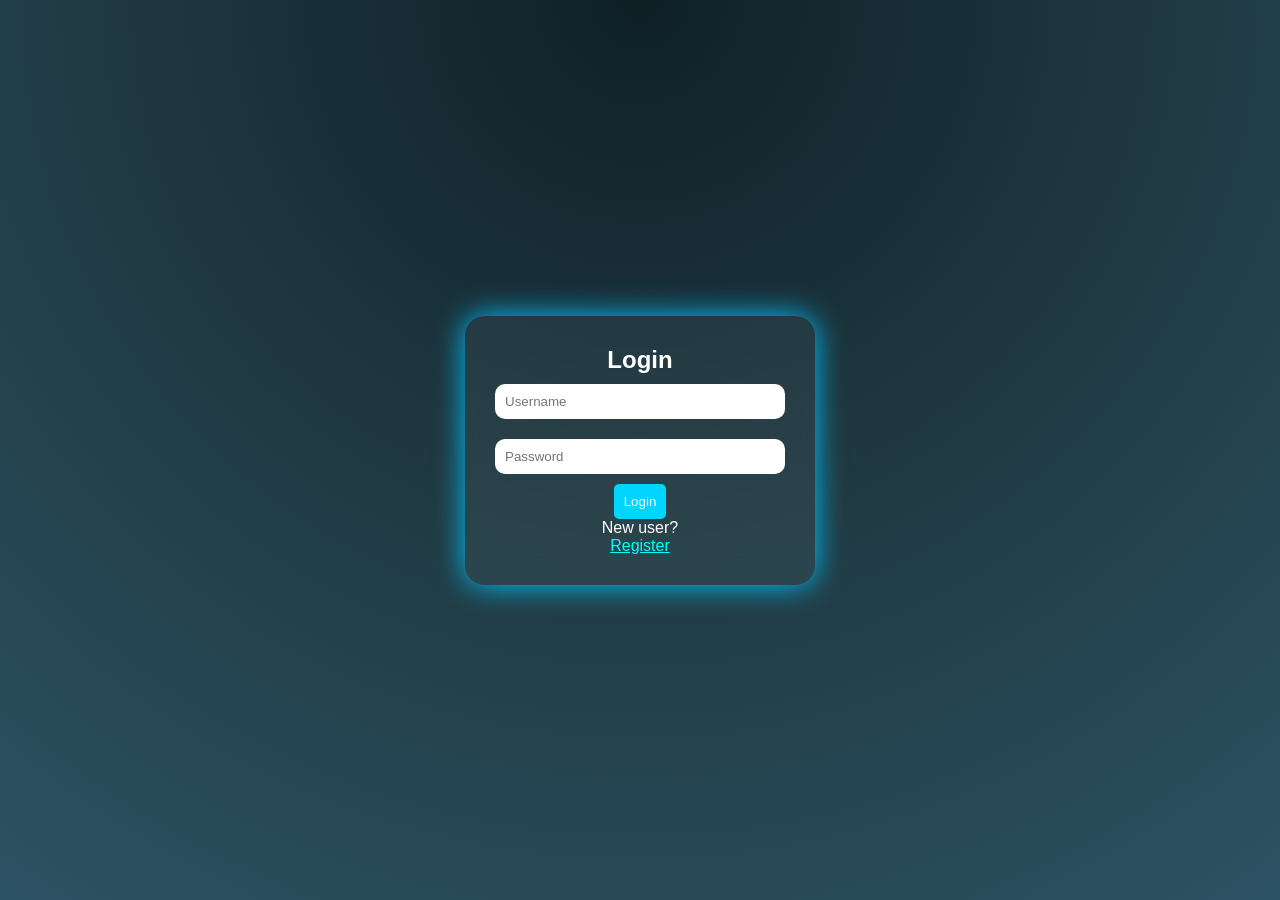
<file: index.html>
<!DOCTYPE html>
<html>
<head>
<title>Login</title>
<meta name="viewport" content="width=device-width, initial-scale=1.0">
  <link rel="icon" type="image/png" href="[data-uri]">
<link rel="stylesheet" href="style.css">
<script defer src="script.js"></script>
</head>

<body class="center">

<div class="box">
<h2>Login</h2>

<form onsubmit="return loginUser()"> 
<input type="text" id="username" placeholder="Username" required>
<input type="password" id="password" placeholder="Password" required>
<button type="submit">Login</button>
</form>

<p>New user?</p>
<a href="register.html" style="color: aqua;">Register</a>

</div>

</body>
</html>
</file>
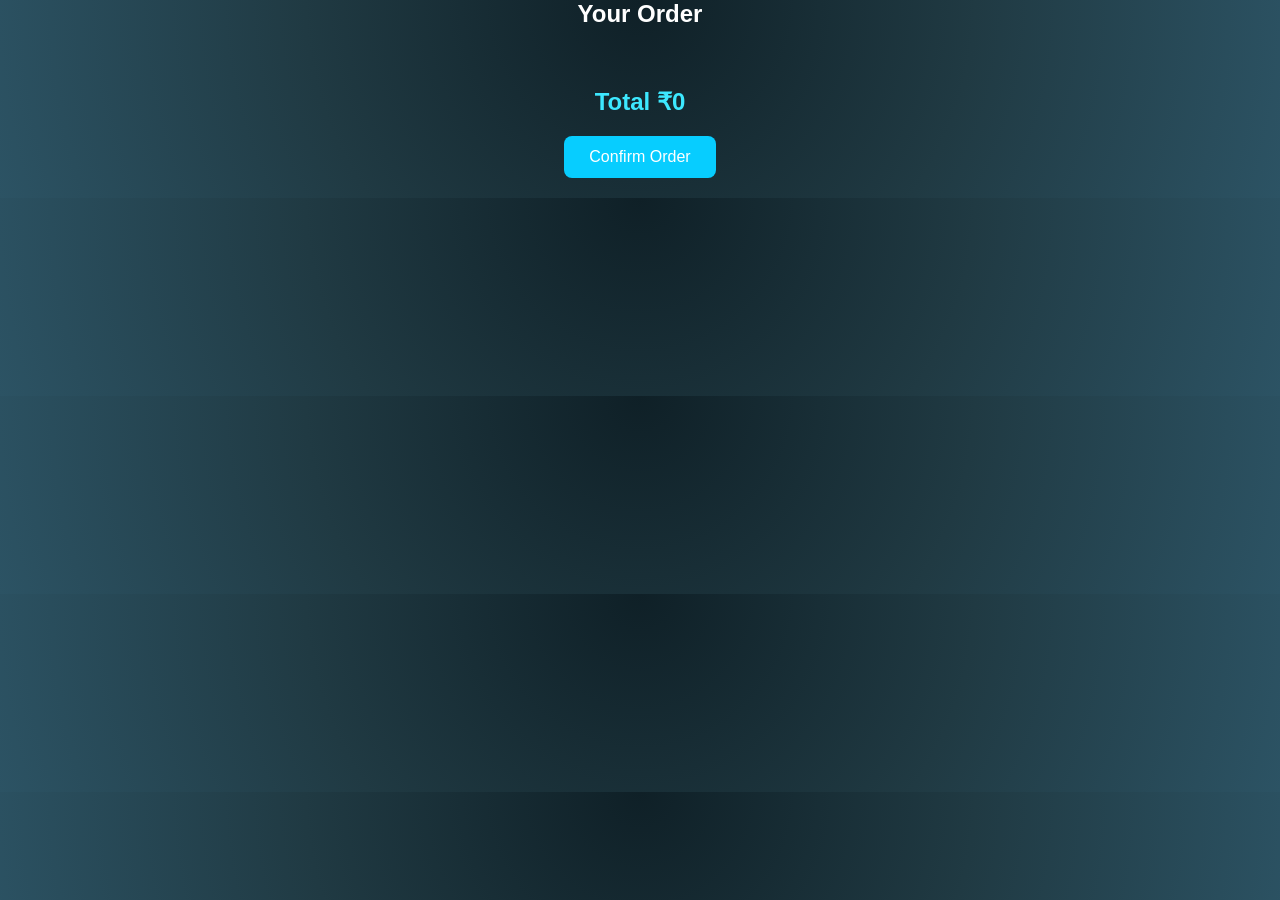
<file: order.html>
<!DOCTYPE html>
<html>

<head>
    <title>Order Page</title>
    <meta name="viewport" content="width=device-width, initial-scale=1.0">
    <link rel="icon" type="image/png" href="[data-uri]">
    <link rel="stylesheet" href="style.css">
    <script src="script.js"></script>
</head>

<body onload="showOrder()">

    <h2 style="text-align:center;">Your Order</h2>

    <div id="orderItems"></div>

    <h3 id="totalAmount" style="text-align:center;"></h3>

    <div style="text-align:center;">
        <button class="order-btn" onclick="confirmOrder()">
            Confirm Order
        </button>
    </div>

</body>

</html>
</file>
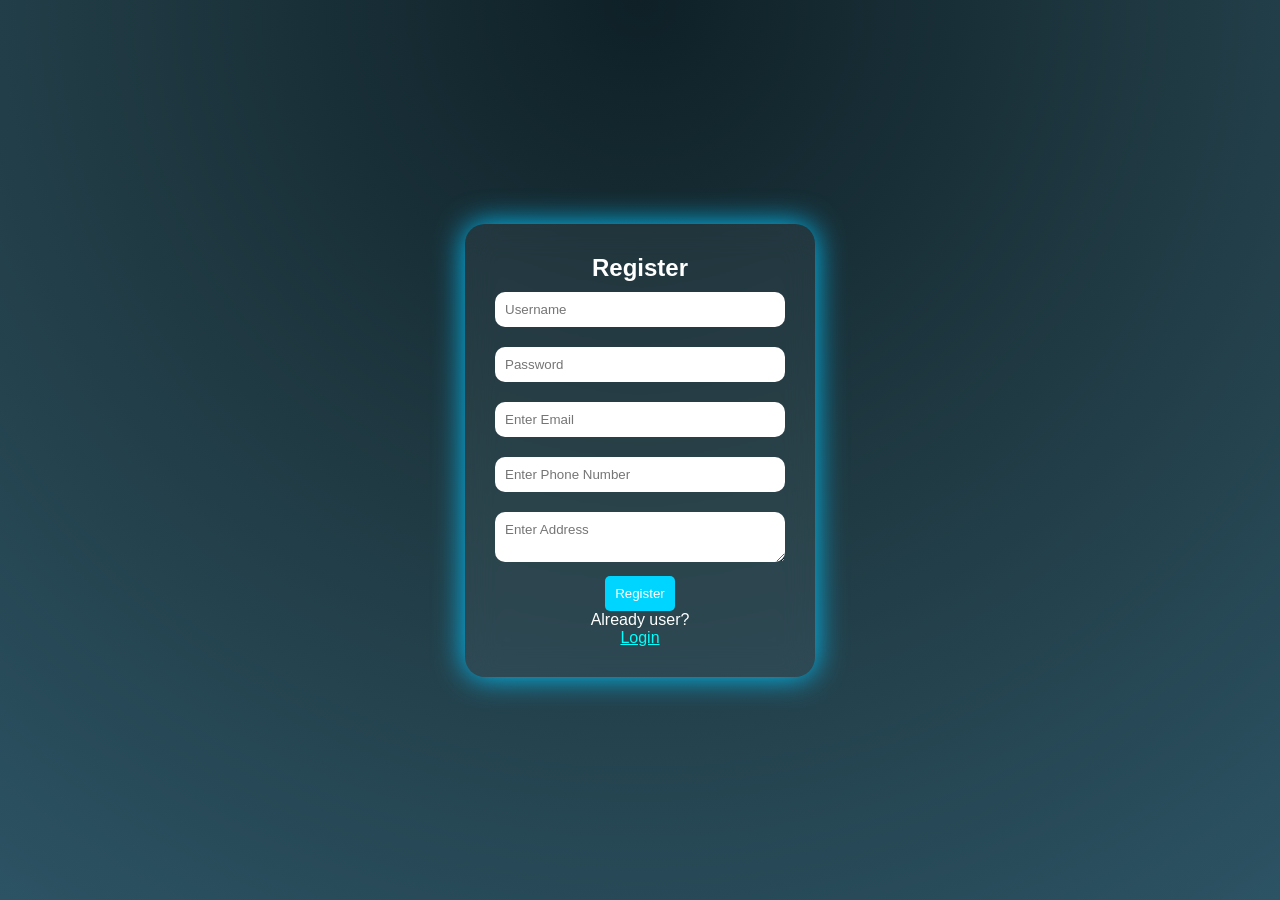
<file: register.html>
<!DOCTYPE html>
<html>
<head>
<title>Register</title>
<meta name="viewport" content="width=device-width, initial-scale=1.0">
  <link rel="icon" type="image/png" href="[data-uri]">
<link rel="stylesheet" href="style.css">
<script defer src="script.js"></script>
</head>

<body class="center">

<div class="box">
<h2>Register</h2>

<form onsubmit="return registerUser()">

<input type="text" id="name" placeholder="Username" required>
<input type="password" id="pass" placeholder="Password" required minlength="4">
<input type="email" id="email" placeholder="Enter Email" required>
<input type="tel" id="phone" placeholder="Enter Phone Number" pattern="[0-9]{10}" required>
<textarea id="address" placeholder="Enter Address" required></textarea>
<button type="submit">Register</button>

</form>

<p>Already user?</p>
<a href="index.html" style="color: aqua;">Login</a>

</div>

</body>
</html>
</file>
<file: style.css>
* {
  margin: 0;
  padding: 0;
  box-sizing: border-box;
  font-family: sans-serif;
}

body {
  background: radial-gradient(circle at top, #0f2027, #203a43, #2c5364);
  color: white;
}

.center {
  display: flex;
  justify-content: center;
  align-items: center;
  height: 100vh;
}

.box {
  width: 90%;
  max-width: 350px;
  padding: 30px;
  border-radius: 20px;
  background: rgba(255, 255, 255, 0.05);
  backdrop-filter: blur(15px);
  text-align: center;
  box-shadow: 0 0 30px #00c6ff;
}
input,
textarea {
  width: 100%;
  padding: 10px;
  margin: 10px 0;
  border: none;
  border-radius: 10px;
  background: rgb(255, 255, 255);
  color: rgb(0, 0, 0);
  outline: none;
}

button {
  padding: 10px;
  border: none;
  border-radius: 10px;
  background: linear-gradient(45deg, #00c6ff, #0072ff);
  color: white;
  cursor: pointer;
  transition: 0.3s;
}

button:hover {
  transform: scale(1.05);
}

.navbar {
  display: flex;
  justify-content: space-between;
  align-items: center;
  padding: 15px;
  background: rgba(0, 0, 0, 0.6);
}

.navbar input {
  width: 40%;
}

.container {
  display: grid;
  grid-template-columns: repeat(auto-fit, minmax(250px, 1fr));
  gap: 20px;
  padding: 20px;
}

.card {
  background: rgba(255, 255, 255, 0.05);
  padding: 15px;
  border-radius: 15px;
  text-align: center;
  transition: 0.3s;
}

.card:hover {
  transform: translateY(-10px);
  box-shadow: 0 0 20px #00c6ff;
}

.card img {
  width: 100%;
  height: 200px;
  object-fit: cover;
  border-radius: 10px;
}

.cart-box {
  padding: 20px;
  background: rgba(0, 0, 0, 0.6);
  margin: 20px;
  border-radius: 10px;
}

#orderItems {
  padding: 20px;
}

#orderItems div {
  display: flex;
  align-items: center;
  gap: 20px;
  background: rgb(255, 222, 222);
  margin: 10px 0;
  padding: 10px;
  border-radius: 8px;
  box-shadow: 0 4px 10px rgba(0, 0, 0, 0.2);
}

#orderItems img {
  width: 80px;
  height: 80px;
  object-fit: cover;
}

#totalAmount {
  text-align: center;
  font-size: 22px;
  color: #0fdfff;
  margin-top: 20px;
}

button {
  padding: 10px;
  background: #00d5ff;
  border: none;
  cursor: pointer;
  border-radius: 5px;
}

button:hover {
  background: #03d1ff;
}

#orderItems {
  padding: 20px;
  max-width: 800px;
  margin: auto;
}

.order-card {
  display: flex;
  gap: 20px;
  align-items: center;
  background: white;
  padding: 15px;
  margin-bottom: 15px;
  border-radius: 10px;
  box-shadow: 0 4px 10px rgba(0, 0, 0, 0.1);
  transition: 0.3s;
}

.order-card:hover {
  transform: scale(1.02);
}

.order-card img {
  width: 100px;
  height: 100px;
  object-fit: cover;
  border-radius: 10px;
}

.order-card div {
  flex: 1;
}

.order-card p {
  margin: 5px 0;
  font-size: 16px;
}

#totalAmount {
  text-align: center;
  font-size: 24px;
  font-weight: bold;
  color: #3de8ff;
  margin-top: 20px;
}

.order-btn {
  display: block;
  margin: 20px auto;
  padding: 12px 25px;
  background: #07cdff;
  border: none;
  border-radius: 8px;
  cursor: pointer;
  font-size: 16px;
}

.order-btn:hover {
  background: #11e3ff;
}

.pname {
  color: #0f1111;
  font-size: 18px;
  font-weight: bold;
}

.pname:hover {
  color: #007185;
  cursor: pointer;
}
.price {
  color: #007185;
  font-weight: bold;
}

.qty {
  color: #111;
}

.subtotal {
  color: #b12704;
  font-weight: bold;
}

@media (max-width: 768px) {
  .navbar {
    flex-direction: column;
    gap: 15px;
    text-align: center;
  }

  .navbar input {
    width: 100%;
  }

  .container {
    grid-template-columns: 1fr;
    padding: 15px;
  }

  .card img {
    height: 220px;
  }

  .cart-box {
    margin: 10px;
  }

  .order-card {
    flex-direction: column;
    text-align: center;
  }

  .order-card img {
    width: 120px;
    height: 120px;
  }

  h2 {
    font-size: 22px;
  }

  button {
    width: 100%;
  }
}

@media (max-width: 480px) {
  .card img {
    height: 180px;
  }

  h2 {
    font-size: 20px;
  }
}
</file>
